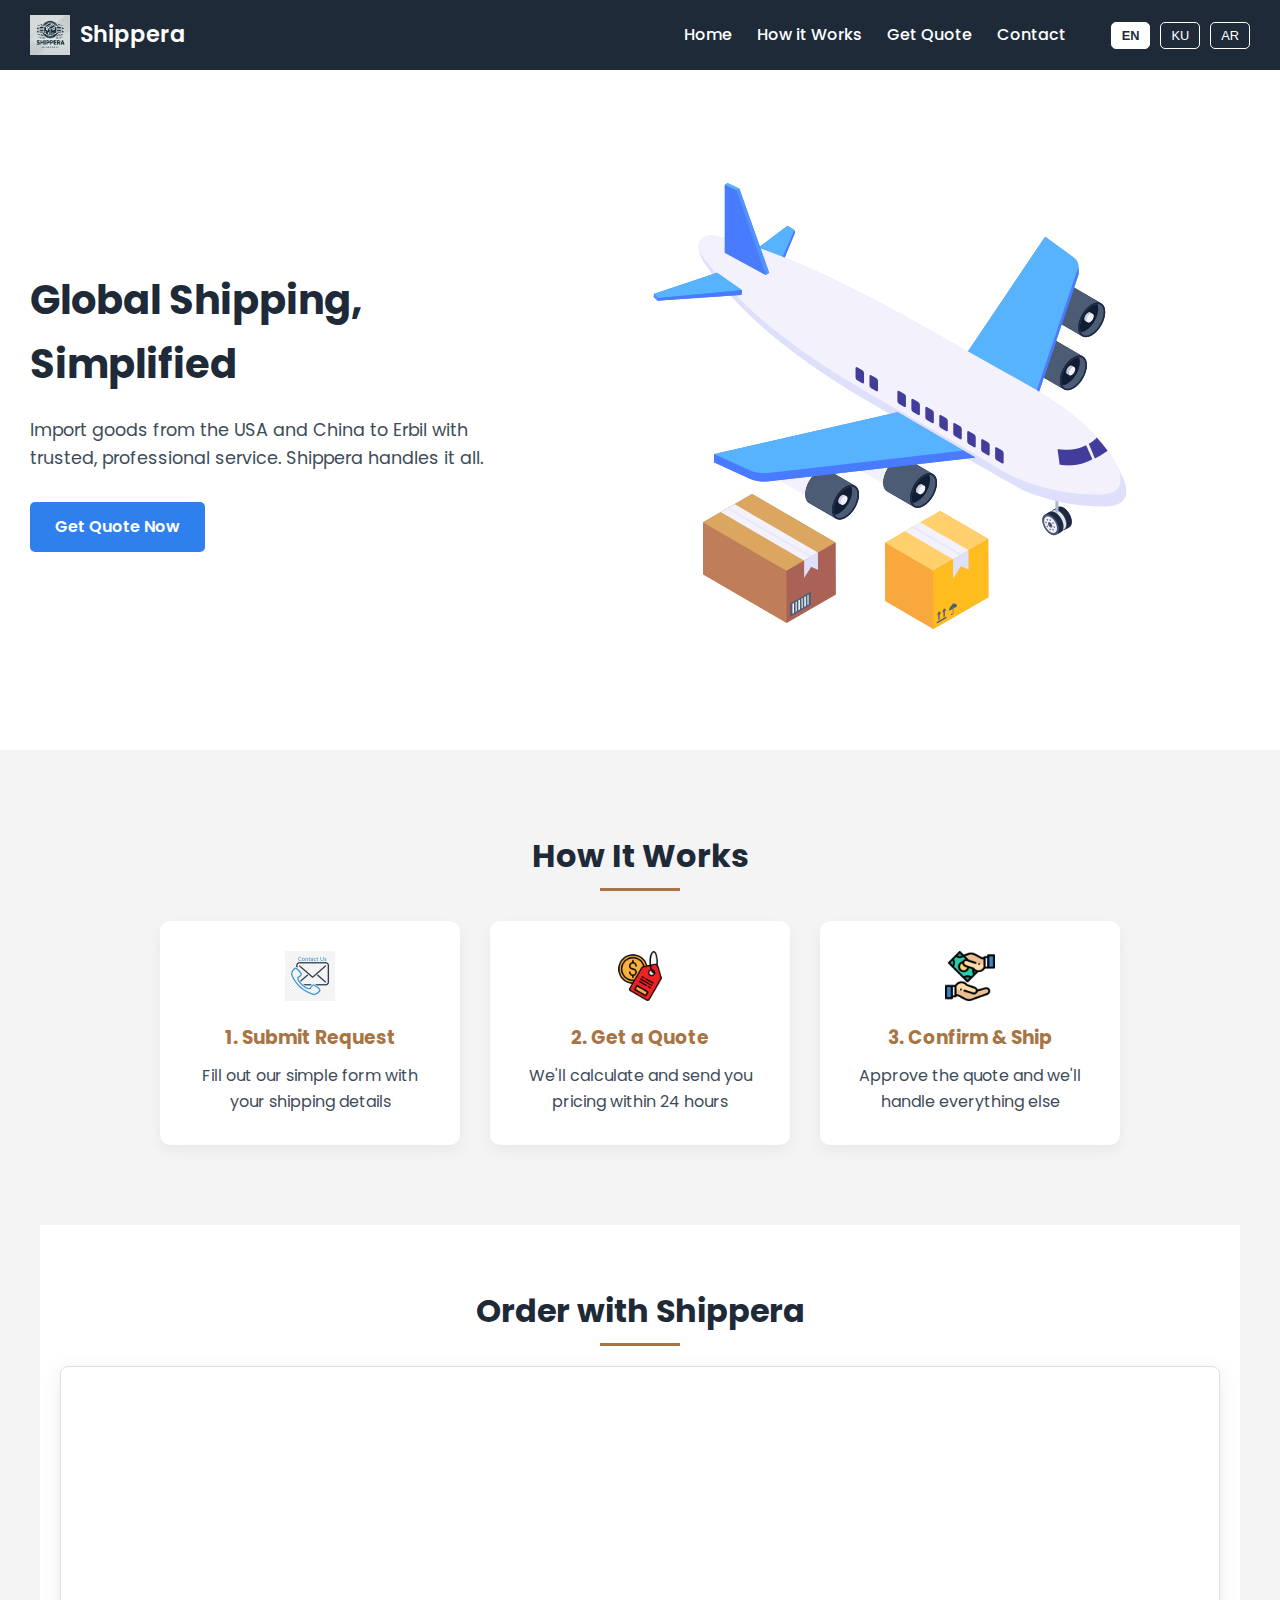
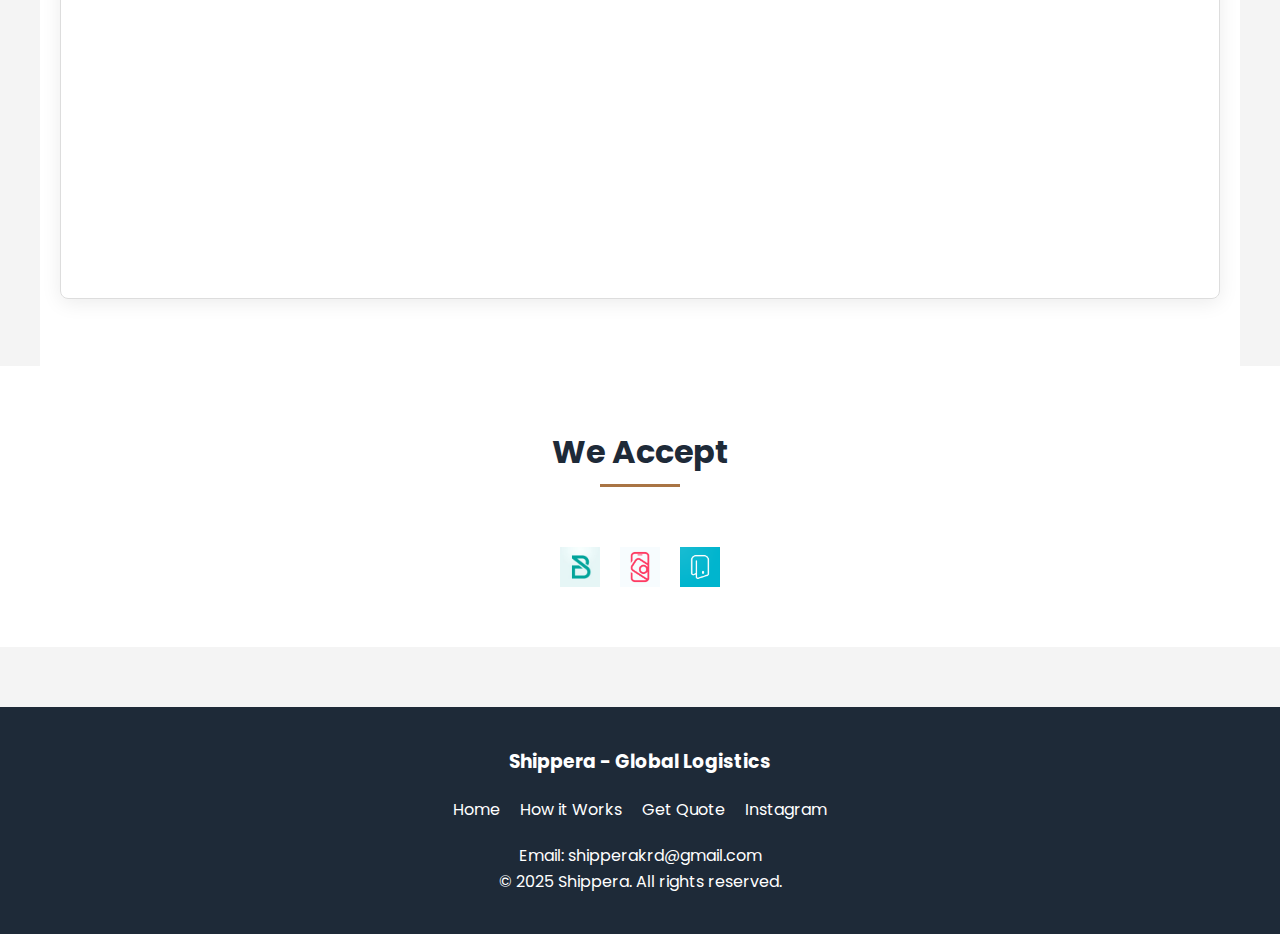
<file: index.html>
<!DOCTYPE html>
<html lang="en">
<head>
  <meta charset="UTF-8" />
  <meta name="viewport" content="width=device-width, initial-scale=1.0" />
  <title>Shippera - Global Logistics</title>
  <link href="https://fonts.googleapis.com/css2?family=Poppins:wght@400;600&display=swap" rel="stylesheet" />
  <style>
    :root {
      --navy: #1e2a38;
      --steel: #3e4c59;
      --cargo-brown: #a97444;
      --light-gray: #f4f4f4;
      --white: #ffffff;
      --blue-accent: #2f80ed;
      --error-red: #e74c3c;
      --success-green: #2ecc71;
    }

    * {
      margin: 0;
      padding: 0;
      box-sizing: border-box;
    }

    body {
      font-family: 'Poppins', sans-serif;
      background-color: var(--light-gray);
      color: var(--steel);
      line-height: 1.6;
    }

    nav {
      background-color: var(--navy);
      padding: 15px 30px;
      display: flex;
      justify-content: space-between;
      align-items: center;
      position: sticky;
      top: 0;
      z-index: 100;
    }

    .logo {
      display: flex;
      align-items: center;
      color: var(--white);
      font-weight: 600;
      font-size: 1.4rem;
      text-decoration: none;
    }

    .logo img {
      height: 40px;
      margin-right: 10px;
    }

    .nav-links {
      display: flex;
      gap: 25px;
      align-items: center;
    }

    .nav-links a {
      color: var(--white);
      text-decoration: none;
      font-weight: 500;
      transition: all 0.3s;
    }

    .nav-links a:hover {
      color: var(--blue-accent);
    }

    .language-switcher {
      display: flex;
      gap: 10px;
      margin-left: 20px;
    }

    .language-btn {
      background: transparent;
      border: 1px solid var(--white);
      color: var(--white);
      padding: 5px 10px;
      border-radius: 5px;
      cursor: pointer;
      font-size: 0.8rem;
      transition: all 0.3s;
    }

    .language-btn:hover {
      background: rgba(255,255,255,0.1);
    }

    .language-btn.active {
      background: var(--white);
      color: var(--navy);
      font-weight: 600;
    }

    .hero {
      display: flex;
      flex-wrap: wrap;
      align-items: center;
      justify-content: space-between;
      padding: 80px 30px;
      background-color: var(--white);
      box-shadow: 0 4px 10px rgba(0, 0, 0, 0.05);
    }

    .hero-text {
      flex: 1;
      max-width: 500px;
    }

    .hero-text h1 {
      font-size: 2.5rem;
      color: var(--navy);
      margin-bottom: 20px;
    }

    .hero-text p {
      font-size: 1.1rem;
      margin-bottom: 30px;
    }

    .cta-button {
      background-color: var(--blue-accent);
      color: var(--white);
      padding: 12px 25px;
      border-radius: 5px;
      text-decoration: none;
      font-weight: 600;
      display: inline-block;
      transition: background 0.3s;
    }

    .cta-button:hover {
      background: #1a6fd8;
    }

    .hero-image {
      flex: 1;
      text-align: center;
    }

    .hero-image img {
      max-width: 100%;
      height: auto;
      border-radius: 8px;
    }

    .how-it-works {
      background: var(--light-gray);
      padding: 80px 30px;
      text-align: center;
    }

    .section-title {
      font-size: 2rem;
      margin-bottom: 40px;
      color: var(--navy);
      position: relative;
      display: inline-block;
    }

    .section-title::after {
      content: '';
      position: absolute;
      bottom: -10px;
      left: 50%;
      transform: translateX(-50%);
      width: 80px;
      height: 3px;
      background: var(--cargo-brown);
    }

    .steps {
      display: flex;
      flex-wrap: wrap;
      justify-content: center;
      gap: 30px;
    }

    .step {
      background: var(--white);
      padding: 30px;
      border-radius: 10px;
      max-width: 300px;
      box-shadow: 0 6px 15px rgba(0, 0, 0, 0.05);
      transition: transform 0.3s;
    }

    .step:hover {
      transform: translateY(-5px);
    }

    .step img {
      height: 50px;
      margin-bottom: 15px;
    }

    .step h3 {
      margin-bottom: 10px;
      color: var(--cargo-brown);
    }

    .payments {
      background: var(--white);
      padding: 60px 30px;
      text-align: center;
    }

    .payment-methods {
      display: flex;
      justify-content: center;
      flex-wrap: wrap;
      gap: 20px;
      margin-top: 30px;
    }

    .payment-methods img {
      height: 40px;
      transition: all 0.3s;
    }

    .payment-methods img:hover {
      transform: scale(1.1);
    }

    /* Order Form Styles */
    .order-form {
      background: var(--white);
      padding: 80px 30px;
      border-top: 1px solid #eee;
    }

    .form-container {
      max-width: 700px;
      margin: 0 auto;
      padding: 40px;
      box-shadow: 0 4px 20px rgba(0,0,0,0.08);
      border-radius: 10px;
    }

    .form-title {
      text-align: center;
      margin-bottom: 30px;
    }

    .form-group {
      margin-bottom: 25px;
      position: relative;
    }

    .form-group label {
      display: block;
      margin-bottom: 8px;
      font-weight: 600;
      color: var(--navy);
    }

    .form-control {
      width: 100%;
      padding: 12px 15px;
      border: 1px solid #ddd;
      border-radius: 6px;
      font-family: 'Poppins', sans-serif;
      font-size: 15px;
      transition: all 0.3s;
    }

    .form-control:focus {
      border-color: var(--blue-accent);
      outline: none;
      box-shadow: 0 0 0 3px rgba(47, 128, 237, 0.1);
    }

    textarea.form-control {
      min-height: 100px;
      resize: vertical;
    }

    .city-suggestions {
      display: none;
      position: absolute;
      background: white;
      width: 100%;
      max-height: 200px;
      overflow-y: auto;
      box-shadow: 0 4px 10px rgba(0,0,0,0.1);
      z-index: 10;
      border-radius: 0 0 6px 6px;
    }

    .city-suggestions.show {
      display: block;
    }

    .city-option {
      padding: 10px 15px;
      cursor: pointer;
      transition: background 0.2s;
    }

    .city-option:hover {
      background: #f5f5f5;
    }

    .submit-btn {
      background: var(--blue-accent);
      color: white;
      border: none;
      padding: 15px 30px;
      border-radius: 6px;
      font-size: 1rem;
      font-weight: 600;
      cursor: pointer;
      width: 100%;
      transition: all 0.3s;
    }

    .submit-btn:hover {
      background: #1a6fd8;
      transform: translateY(-2px);
    }

    .submit-btn:disabled {
      background: #95a5a6;
      cursor: not-allowed;
      transform: none;
    }

    .order-confirmation {
      display: none;
      text-align: center;
      padding: 30px;
      background: #f8f9fa;
      border-radius: 8px;
      margin-top: 30px;
    }

    .order-confirmation.show {
      display: block;
    }

    .order-id {
      font-size: 1.5rem;
      color: var(--blue-accent);
      margin: 15px 0;
      font-weight: 700;
    }

    .track-order-btn {
      display: inline-block;
      margin-top: 20px;
      padding: 10px 20px;
      background: var(--cargo-brown);
      color: white;
      text-decoration: none;
      border-radius: 5px;
      transition: background 0.3s;
    }

    .track-order-btn:hover {
      background: #8a5a36;
    }

    .admin-panel {
      margin-top: 30px;
      padding: 20px;
      background: #f0f7ff;
      border-radius: 8px;
      display: none;
    }

    .admin-panel.show {
      display: block;
    }

    .whatsapp-link {
      display: inline-block;
      margin-top: 15px;
      padding: 8px 15px;
      background: #25D366;
      color: white;
      text-decoration: none;
      border-radius: 5px;
      font-weight: 500;
    }

    .privacy-notice {
      font-size: 0.9rem;
      color: #666;
      margin: 20px 0;
      text-align: center;
    }

    /* Error/Success Messages */
    .error-message {
      color: var(--error-red);
      font-size: 0.8rem;
      margin-top: 5px;
      display: none;
    }

    .error-message.show {
      display: block;
    }

    .success-message {
      color: var(--success-green);
      font-size: 0.9rem;
      margin-top: 10px;
      text-align: center;
      display: none;
    }

    .success-message.show {
      display: block;
    }

    /* Loading Spinner */
    .spinner {
      display: inline-block;
      width: 20px;
      height: 20px;
      border: 3px solid rgba(255,255,255,0.3);
      border-radius: 50%;
      border-top-color: white;
      animation: spin 1s ease-in-out infinite;
      margin-right: 10px;
      vertical-align: middle;
    }

    @keyframes spin {
      to { transform: rotate(360deg); }
    }

    /* Order Tracking Modal */
    .modal {
      display: none;
      position: fixed;
      top: 0;
      left: 0;
      width: 100%;
      height: 100%;
      background: rgba(0,0,0,0.5);
      z-index: 1000;
      align-items: center;
      justify-content: center;
    }

    .modal.show {
      display: flex;
    }

    .modal-content {
      background: white;
      padding: 30px;
      border-radius: 10px;
      max-width: 500px;
      width: 90%;
      box-shadow: 0 5px 20px rgba(0,0,0,0.2);
    }

    .close-modal {
      float: right;
      font-size: 1.5rem;
      cursor: pointer;
    }

    .tracking-status {
      margin-top: 20px;
      padding: 15px;
      background: #f8f9fa;
      border-radius: 5px;
    }

    .status-item {
      display: flex;
      margin-bottom: 15px;
      padding-bottom: 15px;
      border-bottom: 1px solid #eee;
    }

    .status-item:last-child {
      border-bottom: none;
      margin-bottom: 0;
    }

    .status-icon {
      margin-right: 15px;
      color: var(--blue-accent);
    }

    .status-complete .status-icon {
      color: #4CAF50;
    }

    footer {
      background: var(--navy);
      color: var(--white);
      text-align: center;
      padding: 40px 20px;
      margin-top: 60px;
    }

    .footer-links {
      display: flex;
      justify-content: center;
      gap: 20px;
      margin: 20px 0;
    }

    .footer-links a {
      color: var(--white);
      text-decoration: none;
      transition: color 0.3s;
    }

    .footer-links a:hover {
      color: var(--blue-accent);
    }

    /* Airtable Form Styling */
    .airtable-form-container {
      background: var(--white);
      padding: 60px 20px;
      margin: 0 auto;
      max-width: 1200px;
    }

    .airtable-form-title {
      text-align: center;
      font-size: 2rem;
      color: var(--navy);
      margin-bottom: 30px;
      position: relative;
    }

    .airtable-form-title::after {
      content: '';
      position: absolute;
      bottom: -10px;
      left: 50%;
      transform: translateX(-50%);
      width: 80px;
      height: 3px;
      background: var(--cargo-brown);
    }

    .airtable-embed {
      background: transparent;
      border: 1px solid #ddd !important;
      border-radius: 8px;
      box-shadow: 0 4px 20px rgba(0,0,0,0.08);
    }

    /* RTL Support for Arabic */
    [dir="rtl"] {
      text-align: right;
    }

    [dir="rtl"] .hero {
      flex-direction: row-reverse;
    }

    [dir="rtl"] .steps {
      direction: rtl;
    }

    [dir="rtl"] .language-switcher {
      margin-left: 0;
      margin-right: 20px;
    }

    [dir="rtl"] .logo img {
      margin-right: 0;
      margin-left: 10px;
    }

    [dir="rtl"] .status-icon {
      margin-right: 0;
      margin-left: 15px;
    }

    /* Responsive Styles */
    @media (max-width: 768px) {
      .hero {
        padding: 60px 20px;
        text-align: center;
      }
      
      .hero-text {
        margin-bottom: 30px;
      }
      
      .nav-links {
        gap: 15px;
        flex-direction: column;
      }
      
      .form-container {
        padding: 25px;
      }
      
      .steps {
        flex-direction: column;
        align-items: center;
      }
      
      .step {
        max-width: 100%;
      }

      .airtable-form-container {
        padding: 40px 10px;
      }
      
      .language-switcher {
        margin-left: 0;
        margin-top: 15px;
      }

      [dir="rtl"] .language-switcher {
        margin-right: 0;
      }
    }
  </style>
</head>
<body>

  <nav>
    <a href="#" class="logo">
      <img src="images/shippera.png" alt="Shippera Logo" />
      Shippera
    </a>
    <div class="nav-links">
      <a href="#" data-en="Home" data-ku="سەرەکی" data-ar="الرئيسية">Home</a>
      <a href="#how-it-works" data-en="How it Works" data-ku="چۆن کار دەکات" data-ar="كيف يعمل">How it Works</a>
      <a href="#order-form" data-en="Get Quote" data-ku="نرخ" data-ar="احصل على سعر">Get Quote</a>
      <a href="#contact" data-en="Contact" data-ku="پەیوەندی" data-ar="اتصل بنا">Contact</a>
      <div class="language-switcher">
        <button class="language-btn active" data-lang="en">EN</button>
        <button class="language-btn" data-lang="ku">KU</button>
        <button class="language-btn" data-lang="ar">AR</button>
      </div>
    </div>
  </nav>

  <section class="hero">
    <div class="hero-text">
      <h1 data-en="Global Shipping, Simplified" 
          data-ku="گواستنەوەی جیهانی، بە ئاسانترین شێوە" 
          data-ar="الشحن الدولي، بأسهل طريقة">Global Shipping, Simplified</h1>
      <p data-en="Import goods from the USA and China to Erbil with trusted, professional service. Shippera handles it all." 
         data-ku="کاڵا لە ویلایەتە یەکگرتووەکان و چین بۆ هەولێر بگوازەرەوە بە خزمەتگوزاری ڕاستەوخۆ و متمانەپێکراو. شیپێرا کارەکانت ئەنجام دەدات."
         data-ar="استيراد البضائع من الولايات المتحدة والصين إلى أربيل بخدمة موثوقة ومحترفة. شيبيرا يتولى كل شيء.">
        Import goods from the USA and China to Erbil with trusted, professional service. Shippera handles it all.
      </p>
      <a href="#order-form" class="cta-button" 
         data-en="Get Quote Now" 
         data-ku="نرخ وەربگرە" 
         data-ar="احصل على سعر الآن">Get Quote Now</a>
    </div>
    <div class="hero-image">
      <img src="images/plane.png" alt="Cargo Plane" />
    </div>
  </section>

  <section class="how-it-works" id="how-it-works">
    <h2 class="section-title" 
        data-en="How It Works" 
        data-ku="چۆن کار دەکات" 
        data-ar="كيف يعمل">How It Works</h2>
    <div class="steps">
      <div class="step">
        <img src="images/contact.png" alt="Contact">
        <h3 data-en="1. Submit Request" 
            data-ku="١. داواکاری بنێرە" 
            data-ar="١. تقديم الطلب">1. Submit Request</h3>
        <p data-en="Fill out our simple form with your shipping details" 
           data-ku="فۆرمە سادەکەمان پڕ بکەرەوە بە زانیاری پێویست"
           data-ar="املأ نموذجنا البسيط ببيانات الشحن الخاصة بك">
          Fill out our simple form with your shipping details
        </p>
      </div>
      <div class="step">
        <img src="images/price.png" alt="Quote">
        <h3 data-en="2. Get a Quote" 
            data-ku="٢. نرخێک وەرگرە" 
            data-ar="٢. احصل على سعر">2. Get a Quote</h3>
        <p data-en="We'll calculate and send you pricing within 24 hours" 
           data-ku="ئێمە نرخەکە دەخەمڵێنین و لە ماوەی ٢٤ کاتژمێر پەیوەندیتان پێوە دەکەین"
           data-ar="سنقوم بحساب الأسعار وإرسالها إليك في غضون 24 ساعة">
          We'll calculate and send you pricing within 24 hours
        </p>
      </div>
      <div class="step">
        <img src="images/pay.png" alt="Payment">
        <h3 data-en="3. Confirm & Ship" 
            data-ku="٣. پشتڕاست بکەوە و بگوازەرەوە" 
            data-ar="٣. تأكيد وشحن">3. Confirm & Ship</h3>
        <p data-en="Approve the quote and we'll handle everything else" 
           data-ku="داواکرییەکەت پشتڕاست بکەوە و ئێمە خۆمان بە هەموو شتێکی تر دەکەین"
           data-ar="وافق على السعر وسنقوم بكل شيء آخر">
          Approve the quote and we'll handle everything else
        </p>
      </div>
    </div>
  </section>

  <section class="airtable-form-container" id="order-form">
    <h2 class="airtable-form-title" 
        data-en="Order with Shippera" 
        data-ku="داواکردن لەگەڵ شیپێرا" 
        data-ar="اطلب مع شيبيرا">Order with Shippera</h2>
    <iframe class="airtable-embed" 
            src="https://airtable.com/embed/appHSmc6sePFhIcyR/pagaUVqxNomBRG471/form" 
            frameborder="0" 
            onmousewheel="" 
            width="100%" 
            height="533" 
            style="background: transparent; border: 1px solid #ccc;">
    </iframe>
  </section>

  <section class="payments">
    <h2 class="section-title" 
        data-en="We Accept" 
        data-ku="چۆنیەتی پارەدان" 
        data-ar="نقبل">We Accept</h2>
    <div class="payment-methods">
      <img src="images/FIB-logo.png" alt="FIB">
      <img src="images/fastpay-logo.png" alt="FastPay">
      <img src="images/nasswallet-logo.png" alt="NassWallet">
    </div>
  </section>

  <footer id="contact">
    <h3>Shippera - Global Logistics</h3>
    <div class="footer-links">
      <a href="#" data-en="Home" data-ku="سەرەکی" data-ar="الرئيسية">Home</a>
      <a href="#how-it-works" data-en="How it Works" data-ku="چۆن کار دەکات" data-ar="كيف يعمل">How it Works</a>
      <a href="#order-form" data-en="Get Quote" data-ku=" وەرگرتنی نرخ" data-ar="احصل على سعر">Get Quote</a>
      <a href="https://instagram.com/shippera.krd" target="_blank">Instagram</a>
    </div>
    <p data-en="Email: shipperakrd@gmail.com" 
       data-ku="ئیمەیڵ: shipperakrd@gmail.com" 
       data-ar="البريد الإلكتروني: shipperakrd@gmail.com">Email: shipperakrd@gmail.com</p>
    <p>&copy; 2025 Shippera. All rights reserved.</p>
  </footer>

  <script>
    // Language Switching Functionality
    document.addEventListener('DOMContentLoaded', function() {
      const languageBtns = document.querySelectorAll('.language-btn');
      const langElements = document.querySelectorAll('[data-en], [data-ku], [data-ar]');
      
      // Check for saved language preference
      const savedLang = localStorage.getItem('shipperaLang') || 'en';
      setLanguage(savedLang);
      
      // Set active button
      languageBtns.forEach(btn => {
        if (btn.dataset.lang === savedLang) {
          btn.classList.add('active');
        } else {
          btn.classList.remove('active');
        }
      });
      
      // Add click event to language buttons
      languageBtns.forEach(btn => {
        btn.addEventListener('click', function() {
          const lang = this.dataset.lang;
          setLanguage(lang);
          
          // Update active button
          languageBtns.forEach(b => b.classList.remove('active'));
          this.classList.add('active');
          
          // Save preference
          localStorage.setItem('shipperaLang', lang);
        });
      });
      
      function setLanguage(lang) {
        langElements.forEach(element => {
          if (element.dataset[lang]) {
            if (element.tagName === 'INPUT' || element.tagName === 'TEXTAREA') {
              element.placeholder = element.dataset[lang];
            } else {
              element.textContent = element.dataset[lang];
            }
          }
        });
        
        // Update HTML lang attribute and direction for Arabic
        document.documentElement.lang = lang;
        if (lang === 'ar') {
          document.documentElement.dir = 'rtl';
        } else {
          document.documentElement.dir = 'ltr';
        }
      }
    });

    // Google Sheets Integration Setup
    // Replace this with your actual Google Apps Script deployment URL
    const scriptURL = 'https://script.google.com/macros/s/AKfycbxPdqle6-RAHhxWlQ_RvkRHlUfOIcVSvQ4K9hlfSDzPCb8GkhgSgyCvRYXqoNsyIoeA/exec';
    
    // Generate date-based order ID (SHIP-YYYYMMDD-XXX)
    function generateOrderId() {
      const now = new Date();
      const datePart = now.toISOString().slice(0,10).replace(/-/g, '');
      const randomPart = Math.floor(100 + Math.random() * 900);
      return `SHIP-${datePart}-${randomPart}`;
    }
  </script>

</body>
</html>
</file>
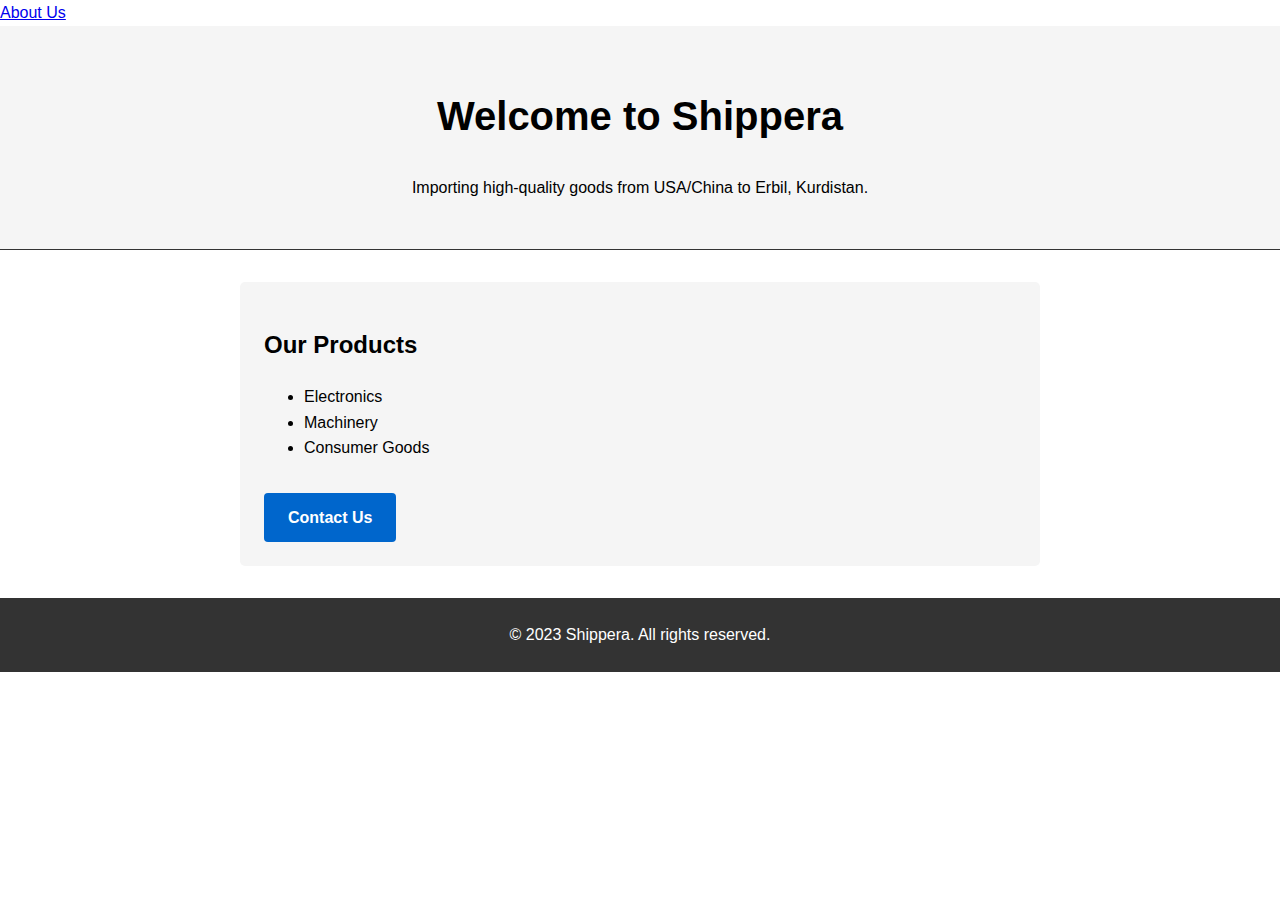
<file: about.html>
<a href="about.html">About Us</a> 
<!DOCTYPE html>
<html>
<head>
  <style>
    :root {
      --primary: #ffffff;
      --secondary: #000000;
      --gray-light: #f5f5f5;
      --gray-dark: #333333;
      --accent: #0066cc;
    }
    body {
      font-family: Arial, sans-serif;
      background: var(--primary);
      color: var(--secondary);
      margin: 0;
      padding: 0;
      line-height: 1.6;
    }
    header {
      background: var(--gray-light);
      padding: 2rem;
      text-align: center;
      border-bottom: 1px solid var(--gray-dark);
    }
    h1 {
      color: var(--secondary);
      font-size: 2.5rem;
    }
    .container {
      max-width: 800px;
      margin: 2rem auto;
      padding: 0 1rem;
    }
    .product-list {
      background: var(--gray-light);
      padding: 1.5rem;
      border-radius: 5px;
    }
    .cta-button {
      display: inline-block;
      background: var(--accent);
      color: white !important;
      padding: 12px 24px;
      text-decoration: none;
      border-radius: 4px;
      font-weight: bold;
      margin-top: 1rem;
    }
    footer {
      background: var(--gray-dark);
      color: var(--primary);
      text-align: center;
      padding: 1.5rem;
      margin-top: 2rem;
    }
  </style>
</head>
<body>
  <header>
    <h1>Welcome to Shippera</h1>
    <p>Importing high-quality goods from USA/China to Erbil, Kurdistan.</p>
  </header>

  <div class="container">
    <section class="product-list">
      <h2>Our Products</h2>
      <ul>
        <li>Electronics</li>
        <li>Machinery</li>
        <li>Consumer Goods</li>
      </ul>
      <a href="contact.html" class="cta-button">Contact Us</a>
    </section>
  </div>

  <footer>
    © 2023 Shippera. All rights reserved.
  </footer>
</body>
</html>
</file>
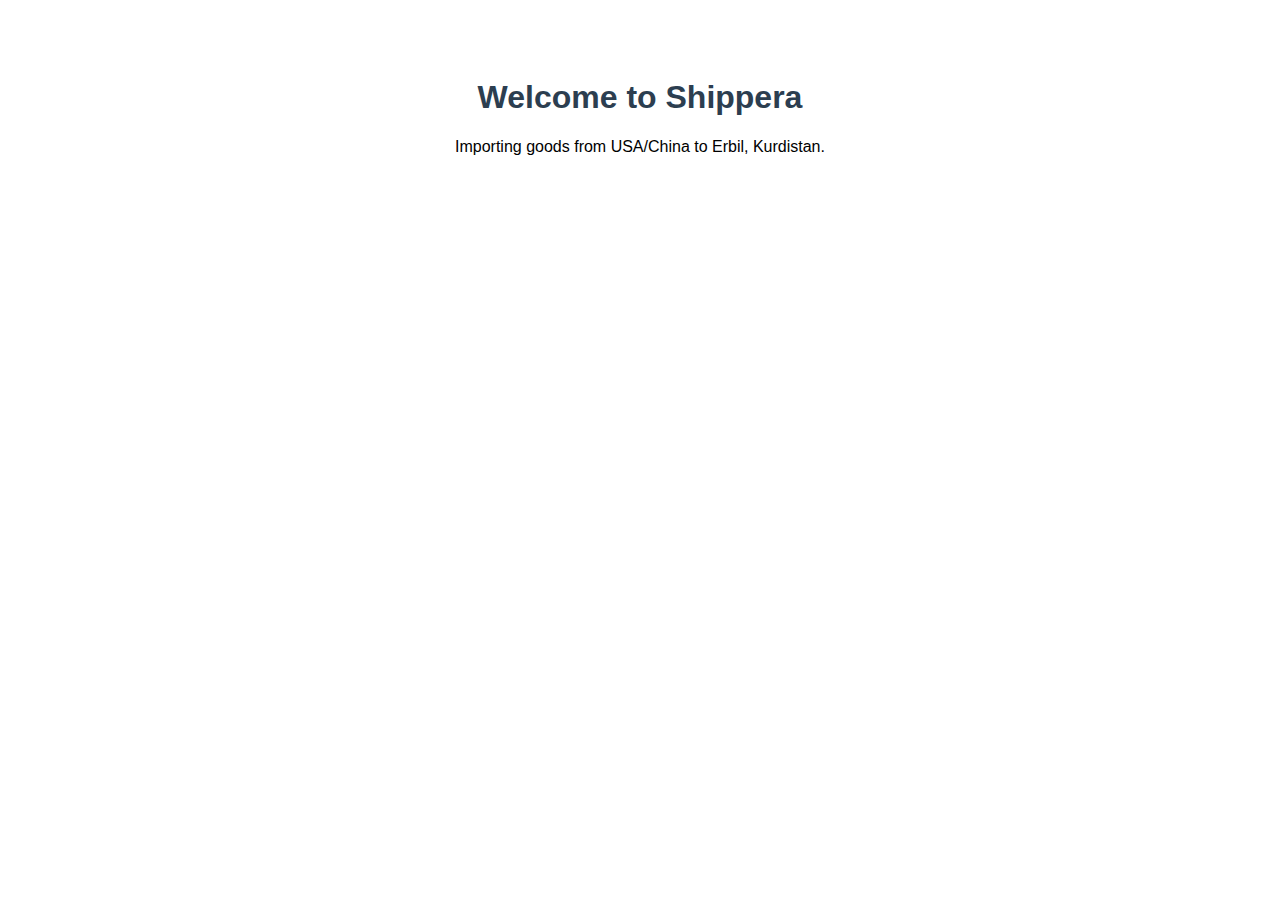
<file: deepseek_html_20250612_ad4b1a.html>
<!DOCTYPE html>
<html>
<head>
  <title>Shippera Kurdistan</title>
  <meta name="viewport" content="width=device-width, initial-scale=1">
  <style>
    body { font-family: Arial; text-align: center; padding: 50px; }
    h1 { color: #2c3e50; }
  </style>
</head>
<body>
  <h1>Welcome to Shippera</h1>
  <p>Importing goods from USA/China to Erbil, Kurdistan.</p>
</body>
</html>
</file>
